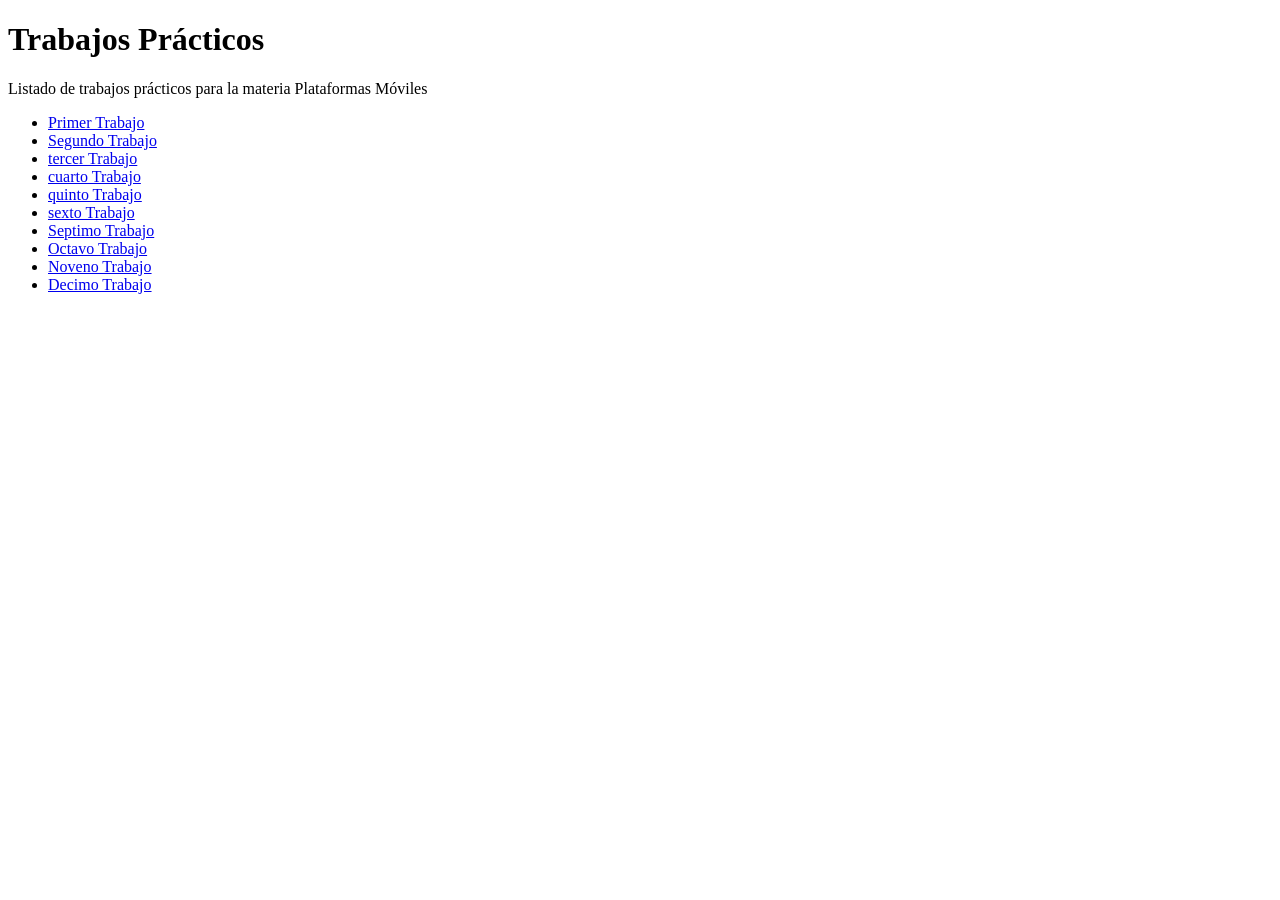
<file: index.html>
<!DOCTYPE html>
<html>
   <head>
      <title>Hola Mundo!</title>
   </head>
   <body>
     <h1>Trabajos Prácticos</h1>
     <p>Listado de trabajos prácticos para la materia Plataformas Móviles</p>
     <ul>
       <li><a href="/plataformas-moviles-entregas/tp-1">Primer Trabajo</a></li>
       <li><a href="/plataformas-moviles-entregas/tp-2">Segundo Trabajo</a></li>
        <li><a href="/plataformas-moviles-entregas/tp-3">tercer Trabajo</a></li>
        <li><a href="/plataformas-moviles-entregas/tp-4">cuarto Trabajo</a></li>
        <li><a href="/plataformas-moviles-entregas/tp-5/bootstra.html">quinto Trabajo</a></li>
        <li><a href="/plataformas-moviles-entregas/tp-6">sexto Trabajo</a></li>
        <li><a href="/plataformas-moviles-entregas/tp-7/funciones.html">Septimo Trabajo</a></li>
        <li><a href="/plataformas-moviles-entregas/tp-8/">Octavo Trabajo</a></li>
        <li><a href="/plataformas-moviles-entregas/tp-9/">Noveno Trabajo</a></li>
        <li><a href="/plataformas-moviles-entregas/tp-10/">Decimo Trabajo</a></li>
     </ul>
   </body>
</html>
</file>
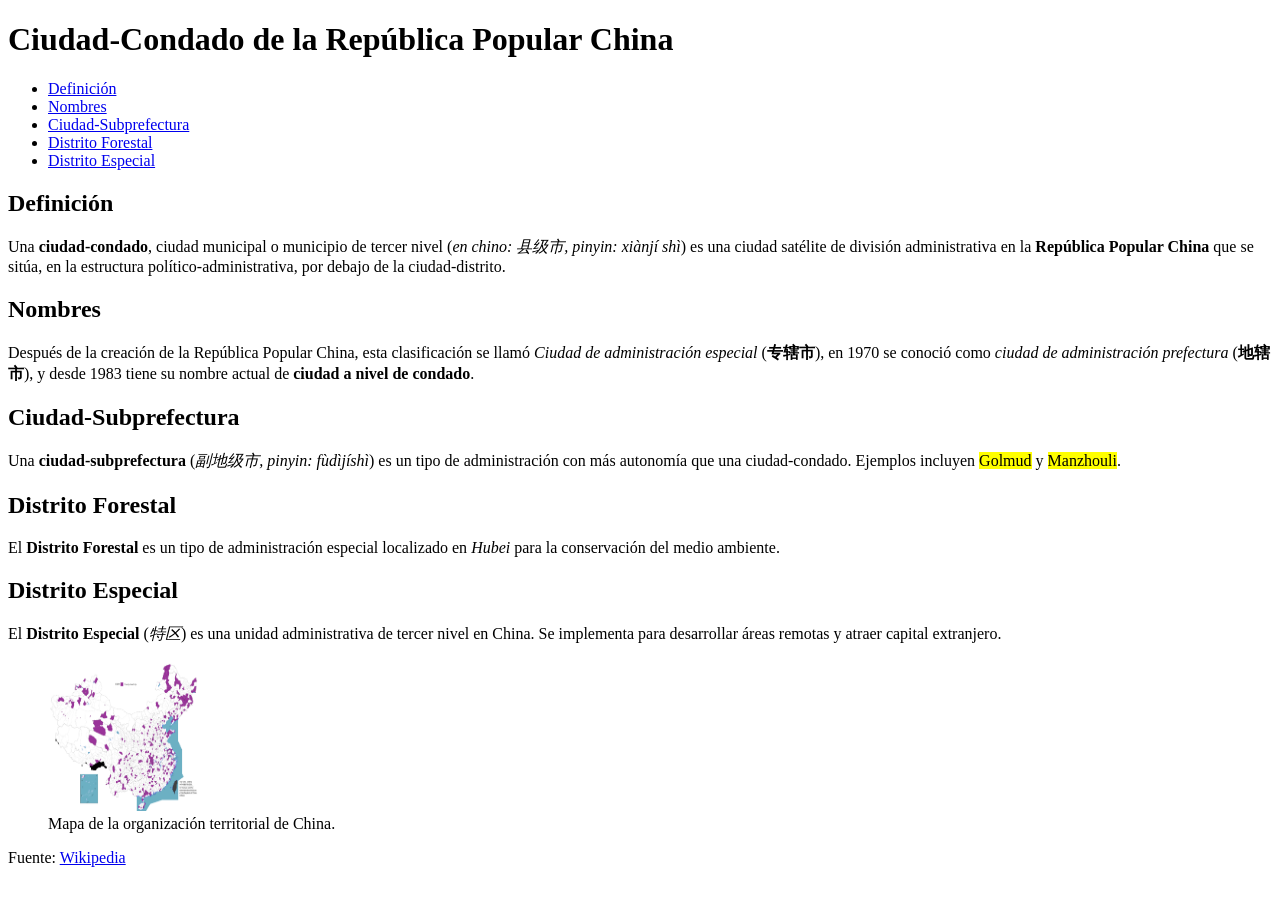
<file: tp-1/index.html>
<!DOCTYPE html>
<html lang="es">
<head>
    <meta charset="UTF-8">
    <meta name="viewport" content="width=device-width, initial-scale=1.0">
    <title>Ciudad-Condado de la República Popular China</title>
</head>
<body>
    <header>
        <h1>Ciudad-Condado de la República Popular China</h1>
    </header>
    
    <nav>
        <ul>
            <li><a href="#definicion">Definición</a></li>
            <li><a href="#nombres">Nombres</a></li>
            <li><a href="#ciudad-subprefectura">Ciudad-Subprefectura</a></li>
            <li><a href="#distrito-forestal">Distrito Forestal</a></li>
            <li><a href="#distrito-especial">Distrito Especial</a></li>
        </ul>
    </nav>
    
    <main>
        <section id="definicion">
            <h2>Definición</h2>
            <p>Una <strong>ciudad-condado</strong>, ciudad municipal o municipio de tercer nivel (<em>en chino: 县级市, pinyin: xiànjí shì</em>) es una ciudad satélite de división administrativa en la <strong>República Popular China</strong> que se sitúa, en la estructura político-administrativa, por debajo de la ciudad-distrito.</p>
        </section>
        
        <section id="nombres">
            <h2>Nombres</h2>
            <p>Después de la creación de la República Popular China, esta clasificación se llamó <em>Ciudad de administración especial</em> (<strong>专辖市</strong>), en 1970 se conoció como <em>ciudad de administración prefectura</em> (<strong>地辖市</strong>), y desde 1983 tiene su nombre actual de <strong>ciudad a nivel de condado</strong>.</p>
        </section>
        
        <section id="ciudad-subprefectura">
            <h2>Ciudad-Subprefectura</h2>
            <p>Una <strong>ciudad-subprefectura</strong> (<em>副地级市, pinyin: fùdìjíshì</em>) es un tipo de administración con más autonomía que una ciudad-condado. Ejemplos incluyen <mark>Golmud</mark> y <mark>Manzhouli</mark>.</p>
        </section>
        
        <section id="distrito-forestal">
            <h2>Distrito Forestal</h2>
            <p>El <strong>Distrito Forestal</strong> es un tipo de administración especial localizado en <em>Hubei</em> para la conservación del medio ambiente.</p>
        </section>
        
        <section id="distrito-especial">
            <h2>Distrito Especial</h2>
            <p>El <strong>Distrito Especial</strong> (<em>特区</em>) es una unidad administrativa de tercer nivel en China. Se implementa para desarrollar áreas remotas y atraer capital extranjero.</p>
            <figure>
                <img src= "China_County-level_cities.png" alt="Mapa administrativo de China" height="150px" width="150px">
                <figcaption>Mapa de la organización territorial de China.</figcaption>
            </figure>
        </section>
    </main>
    
    <footer>
        <p>Fuente: <a href="https://es.wikipedia.org/wiki/Ciudad-condado_de_la_Rep%C3%BAblica_Popular_China" target="_blank">Wikipedia</a></p>
    </footer>
</body>
</html>
</file>
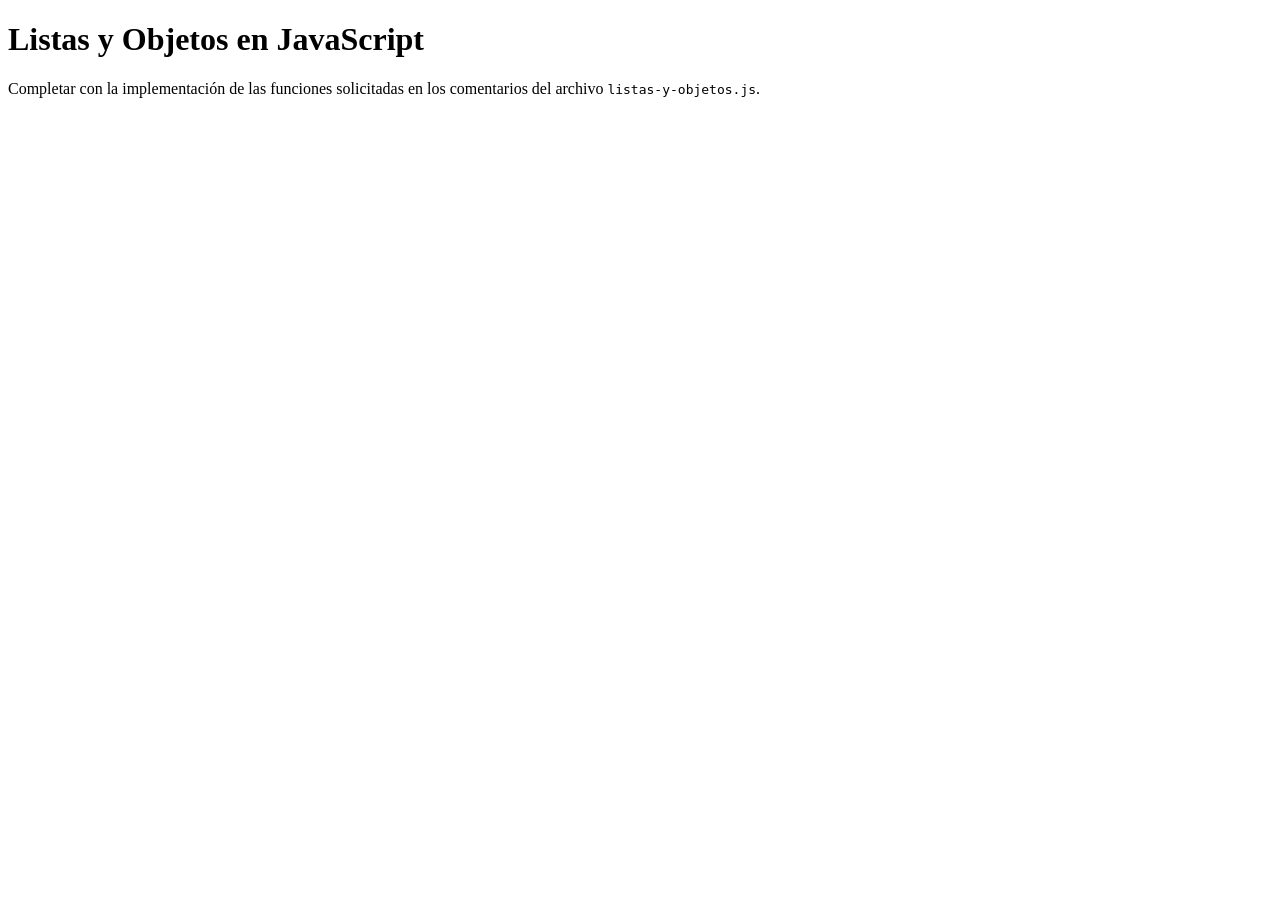
<file: tp-10/index.html>
<!DOCTYPE html>
<html>
<head>
    <meta charset="utf-8">
    <meta name="viewport" content="width=device-width, initial-scale=1">
    <title>Listas y Objetos en JavaScript</title>
</head>
<body>
    <h1>Listas y Objetos en JavaScript</h1>
    <p>Completar con la implementación de las funciones solicitadas en los comentarios del archivo <code>listas-y-objetos.js</code>.</p>
    <script src="listas-y-objetos.js"></script>
</body>
</html>
</file>
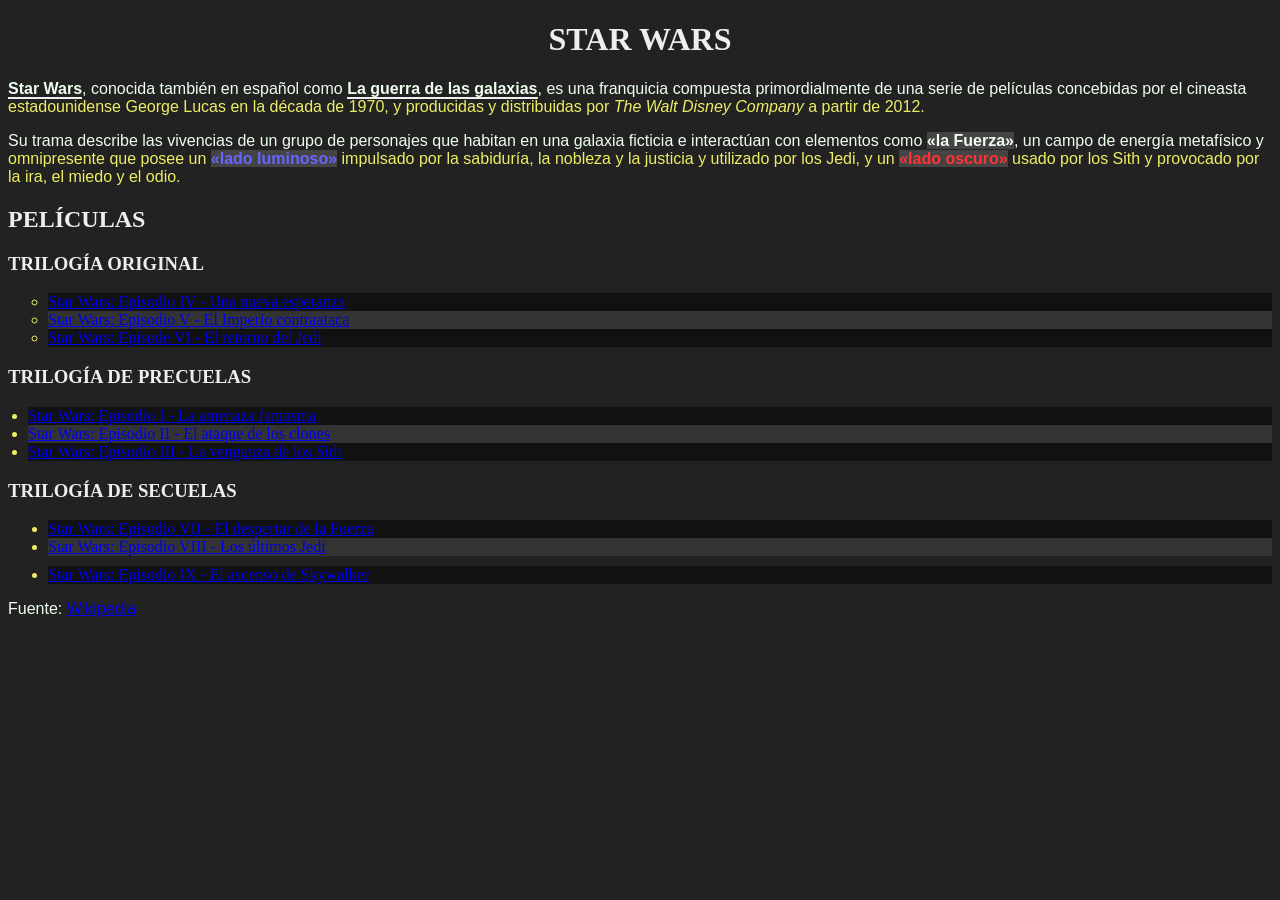
<file: tp-2/index.html>
<!DOCTYPE html>
<html>
<head>
    <meta charset="utf-8">
    <meta name="viewport" content="width=device-width, initial-scale=1">
    <link rel="stylesheet" href="estilo.css">
    <title>TP2 - Selectores CSS</title>
</head>
<body>
    <h1>Star Wars</h1>
    <p><strong>Star Wars</strong>, conocida también en español como <strong>La guerra de las galaxias</strong>, es una franquicia compuesta primordialmente de una serie de películas concebidas por el cineasta estadounidense George Lucas en la década de 1970, y producidas y distribuidas por <a>The Walt Disney Company</a> a partir de 2012.</p>
    <p>Su trama describe las vivencias de un grupo de personajes que habitan en una galaxia ficticia e interactúan con elementos como <span class="the-force">«la Fuerza»</span>, un campo de energía metafísico y omnipresente que posee un <span class="the-force light-side">«lado luminoso»</span> impulsado por la sabiduría, la nobleza y la justicia y utilizado por los Jedi, y un <span class="the-force dark-side">«lado oscuro»</span> usado por los Sith y provocado por la ira, el miedo y el odio.</p>
    <h2>Películas</h2>
    <h3>Trilogía Original</h3>
    <ul id="og-trilogy" class="movies-list">
        <li><a href="https://es.wikipedia.org/wiki/Star_Wars:_Episodio_IV_-_Una_nueva_esperanza">Star Wars: Episodio IV - Una nueva esperanza</a></li>
        <li><a href="https://es.wikipedia.org/wiki/Star_Wars:_Episodio_V_-_El_Imperio_contraataca">Star Wars: Episodio V - El Imperio contraataca</a></li>
        <li><a href="https://es.wikipedia.org/wiki/Star_Wars:_Episode_VI_-_Return_of_the_Jedi">Star Wars: Episode VI - El retorno del Jedi</a></li>
    </ul>
    <h3>Trilogía de precuelas</h3>
    <ul class="movies-list">
        <li><a href="https://es.wikipedia.org/wiki/Star_Wars:_Episodio_I_-_La_amenaza_fantasma">Star Wars: Episodio I - La amenaza fantasma</a></li>
        <li><a href="https://es.wikipedia.org/wiki/Star_Wars:_Episodio_II_-_El_ataque_de_los_clones">Star Wars: Episodio II - El ataque de los clones</a></li>
        <li><a href="https://es.wikipedia.org/wiki/Star_Wars:_Episodio_III_-_La_venganza_de_los_Sith">Star Wars: Episodio III - La venganza de los Sith</a></li>
    </ul>
    <h3>Trilogía de secuelas</h3>
    <ul class="movies-list">
        <li><a href="https://es.wikipedia.org/wiki/Star_Wars:_Episodio_VII_-_El_despertar_de_la_Fuerza">Star Wars: Episodio VII - El despertar de la Fuerza</a></li>
        <li><a href="https://es.wikipedia.org/wiki/Star_Wars:_Episodio_VIII_-_Los_últimos_Jedi">Star Wars: Episodio VIII - Los últimos Jedi</a></li>
        <li><a href="https://es.wikipedia.org/wiki/Star_Wars:_Episodio_IX_-_El_ascenso_de_Skywalker">Star Wars: Episodio IX - El ascenso de Skywalker</a></li>
    </ul>
    <p>Fuente: <a href="https://es.wikipedia.org/wiki/Star_Wars">Wikipedia</a></p>
</body>
</html>
</file>
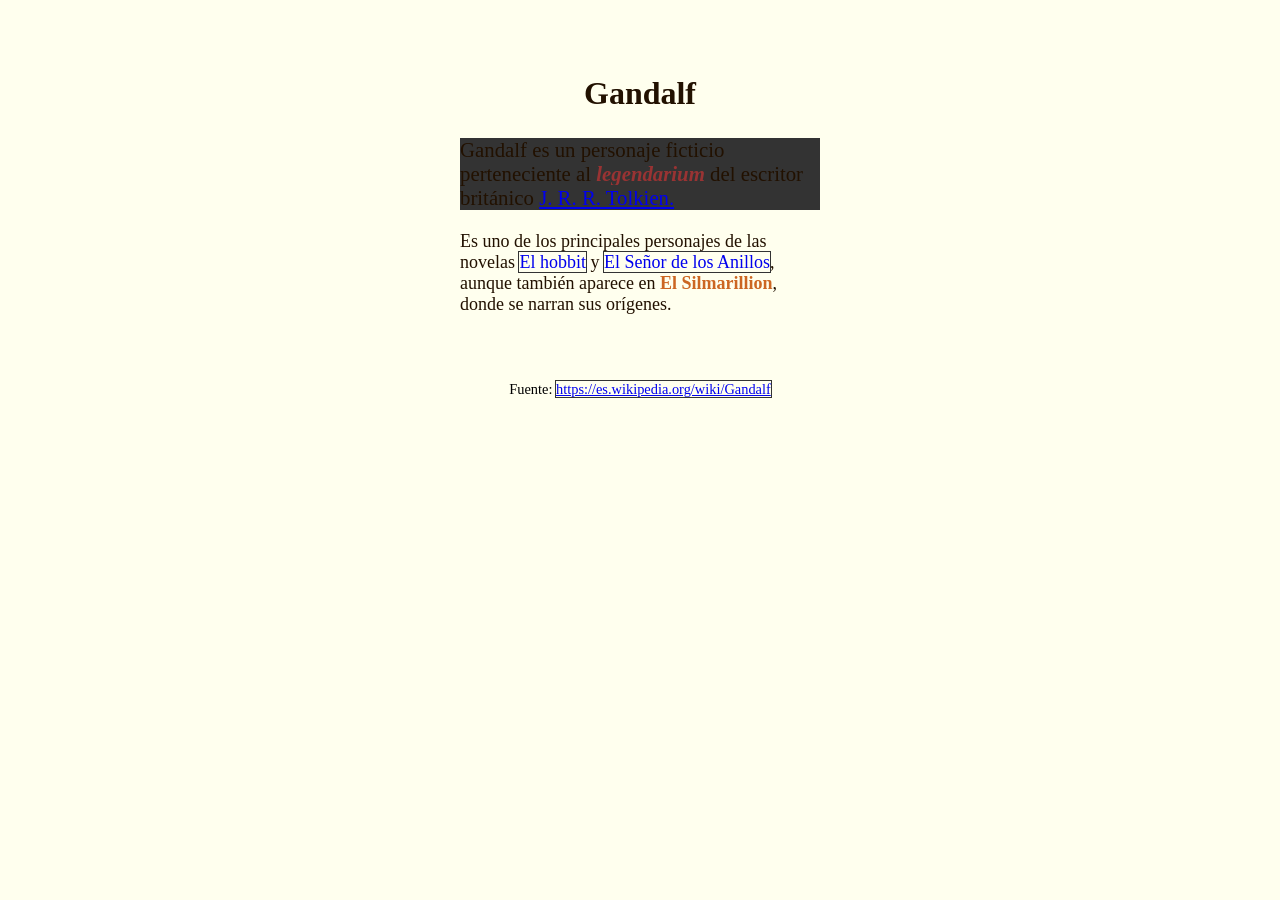
<file: tp-3/index.html>
<!DOCTYPE html>
<html lang="es">
<head>
	<meta charset="utf-8">
	<meta name="viewport" content="width=device-width, initial-scale=1">
	<title>TP3 - Especificidad CSS</title>
	<link rel="stylesheet" type="text/css" href="estilo.css">
    <style type="text/css">
		body {
			font-size: 18px;
			background-color: #ffe;
			color: #210;
		}

		#contenedor {
			max-width: 40ch;
			margin: 2rem auto;
			padding: 1rem;
		}

		h1 {
			font-size: 2rem;
			text-align: left;
		}

		p {
			font-family: sans-serif;
		}

		#primer-parrafo {
			font-size: 1.3rem;
			background-color: #eec;
		}

		p.importante em {
			font-weight: bold;
			color: #144;
		}

		p.novelas a {
			outline: none;
			text-decoration: none;
		}
		p.novelas a:hover {
			text-decoration: underline;
			background-color: #ccd;
		}

		body p.fuente.parrafo {
			color: #999 !important;
			font-size: 0.9rem;
			opacity: 75%;
			text-align: center;
		}

	</style>
</head>
<body>
	<article id="contenedor">
		<h1 class="titulo">Gandalf</h1>
		
		<p id="primer-parrafo" class="importante parrafo">
			Gandalf es un personaje ficticio perteneciente al <em>legendarium</em> del escritor británico <a href="https://es.wikipedia.org/wiki/J._R._R._Tolkien">J. R. R. Tolkien.</a>
		</p>
		
		<p class="novelas parrafo">
			Es uno de los principales personajes de las novelas <a href="https://es.wikipedia.org/wiki/El_hobbit">El hobbit</a> y <a href="https://es.wikipedia.org/wiki/El_Señor_de_los_Anillos">El Señor de los Anillos</a>, aunque también aparece en <span class="complicado" style="color: #622">El Silmarillion</span>, donde se narran sus orígenes.
		</p>
	</article>

	<p class="fuente parrafo">
		Fuente: <a href="https://es.wikipedia.org/wiki/Gandalf">https://es.wikipedia.org/wiki/Gandalf</a>
	</p>
</body>
</html>
</file>
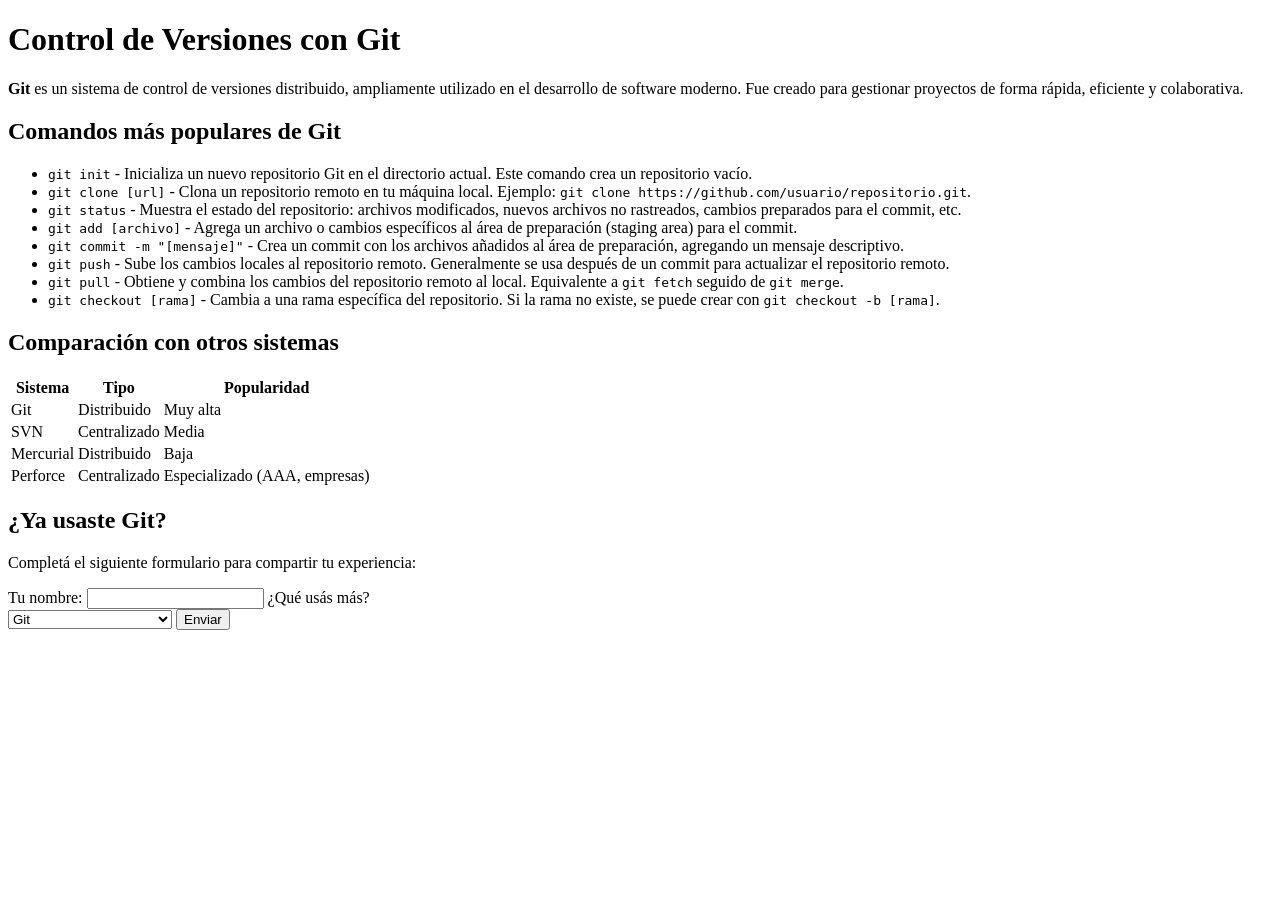
<file: tp-5/index.html>
<!DOCTYPE html>
<html lang="es">
<head>
    <meta charset="UTF-8">
    <meta name="viewport" content="width=device-width, initial-scale=1.0">
    <title>Control de Versiones con Git</title>
</head>
<body>
    <h1>Control de Versiones con Git</h1>

    <p><strong>Git</strong> es un sistema de control de versiones distribuido, ampliamente utilizado en el desarrollo de
        software moderno. Fue creado para gestionar proyectos de forma rápida, eficiente y colaborativa.</p>

    <h2>Comandos más populares de Git</h2>
    <ul>
        <li><code>git init</code> - Inicializa un nuevo repositorio Git en el directorio actual. Este comando crea un repositorio vacío.</li>
        <li><code>git clone [url]</code> - Clona un repositorio remoto en tu máquina local. Ejemplo: <code>git clone https://github.com/usuario/repositorio.git</code>.</li>
        <li><code>git status</code> - Muestra el estado del repositorio: archivos modificados, nuevos archivos no rastreados, cambios preparados para el commit, etc.</li>
        <li><code>git add [archivo]</code> - Agrega un archivo o cambios específicos al área de preparación (staging area) para el commit.</li>
        <li><code>git commit -m "[mensaje]"</code> - Crea un commit con los archivos añadidos al área de preparación, agregando un mensaje descriptivo.</li>
        <li><code>git push</code> - Sube los cambios locales al repositorio remoto. Generalmente se usa después de un commit para actualizar el repositorio remoto.</li>
        <li><code>git pull</code> - Obtiene y combina los cambios del repositorio remoto al local. Equivalente a <code>git fetch</code> seguido de <code>git merge</code>.</li>
        <li><code>git checkout [rama]</code> - Cambia a una rama específica del repositorio. Si la rama no existe, se puede crear con <code>git checkout -b [rama]</code>.</li>
    </ul>

    <h2>Comparación con otros sistemas</h2>
    <table class="table">
        <thead>
            <tr>
                <th>Sistema</th>
                <th>Tipo</th>
                <th>Popularidad</th>
            </tr>
        </thead>
        <tbody>
            <tr>
                <td>Git</td>
                <td>Distribuido</td>
                <td>Muy alta</td>
            </tr>
            <tr>
                <td>SVN</td>
                <td>Centralizado</td>
                <td>Media</td>
            </tr>
            <tr>
                <td>Mercurial</td>
                <td>Distribuido</td>
                <td>Baja</td>
            </tr>
            <tr>
                <td>Perforce</td>
                <td>Centralizado</td>
                <td>Especializado (AAA, empresas)</td>
            </tr>
        </tbody>
    </table>

    <h2>¿Ya usaste Git?</h2>
    <p>Completá el siguiente formulario para compartir tu experiencia:</p>

    <form class="form">
        <label for="nombre">Tu nombre:</label>
        <input type="text" id="nombre" name="nombre" class="form-control">

        <label for="experiencia">¿Qué usás más?</label><br>
        <select id="experiencia" name="experiencia" class="form-select">
            <option value="git">Git</option>
            <option value="github">Git + GitHub</option>
            <option value="otro">Otro sistema</option>
            <option value="ninguno">Todavía no uso ninguno</option>
        </select>

        <input type="submit" value="Enviar" class="btn btn-primary mt-2">
    </form>
</body>
</html>
</file>
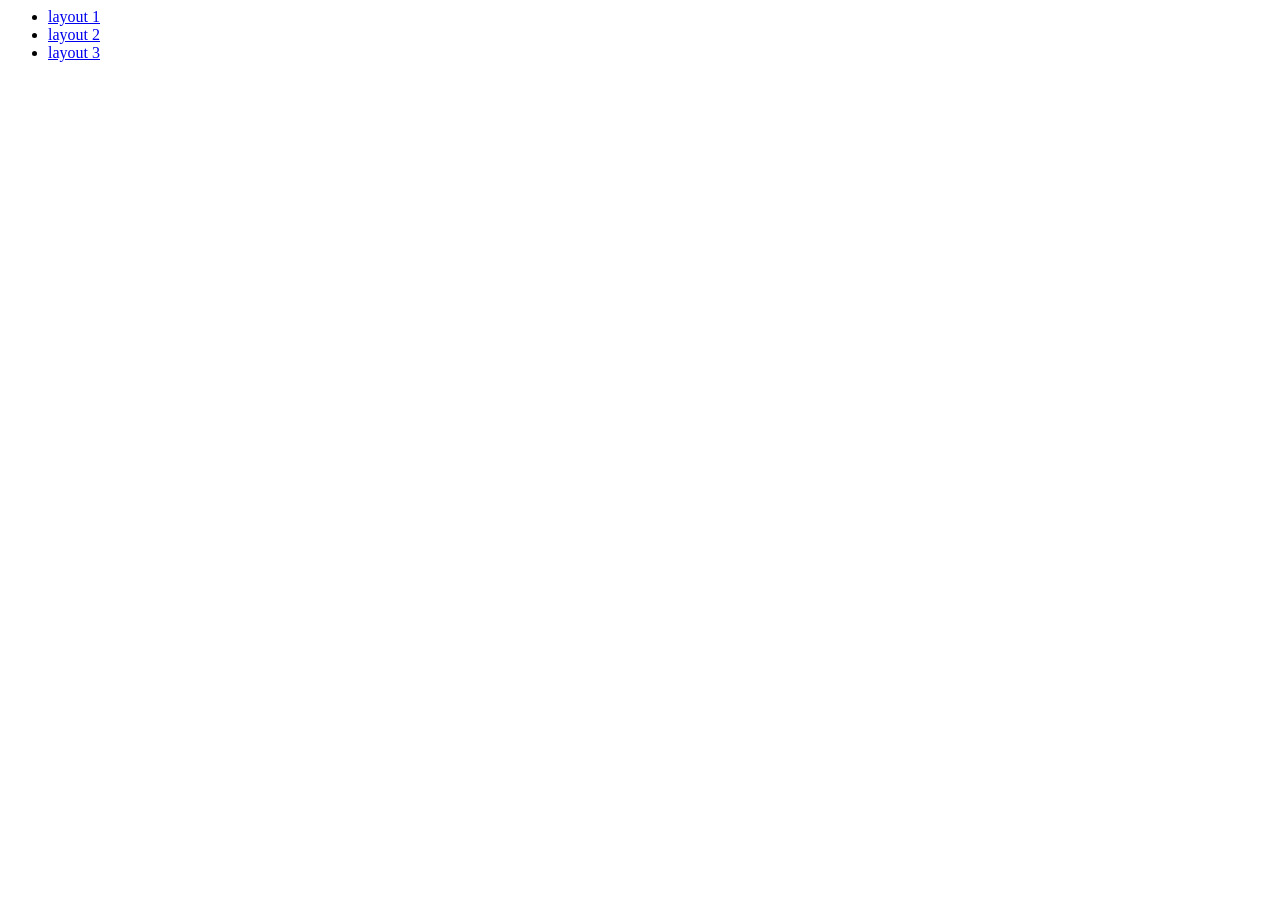
<file: tp-6/index.html>
<html>
    <head>
        <title> T.P N°6:Grilla bootstrap </title>
    </head>
    <body>
        <ul>
            <li>
                <a href="layout-1.html"> layout 1 </a>
            </li>
            <li>
                <a href="layout-2.html"> layout 2 </a>
            </li>
            <li>
                <a href="layout-3.html"> layout 3 </a>
            </li>
        </ul>
    </body>
</html>
</file>
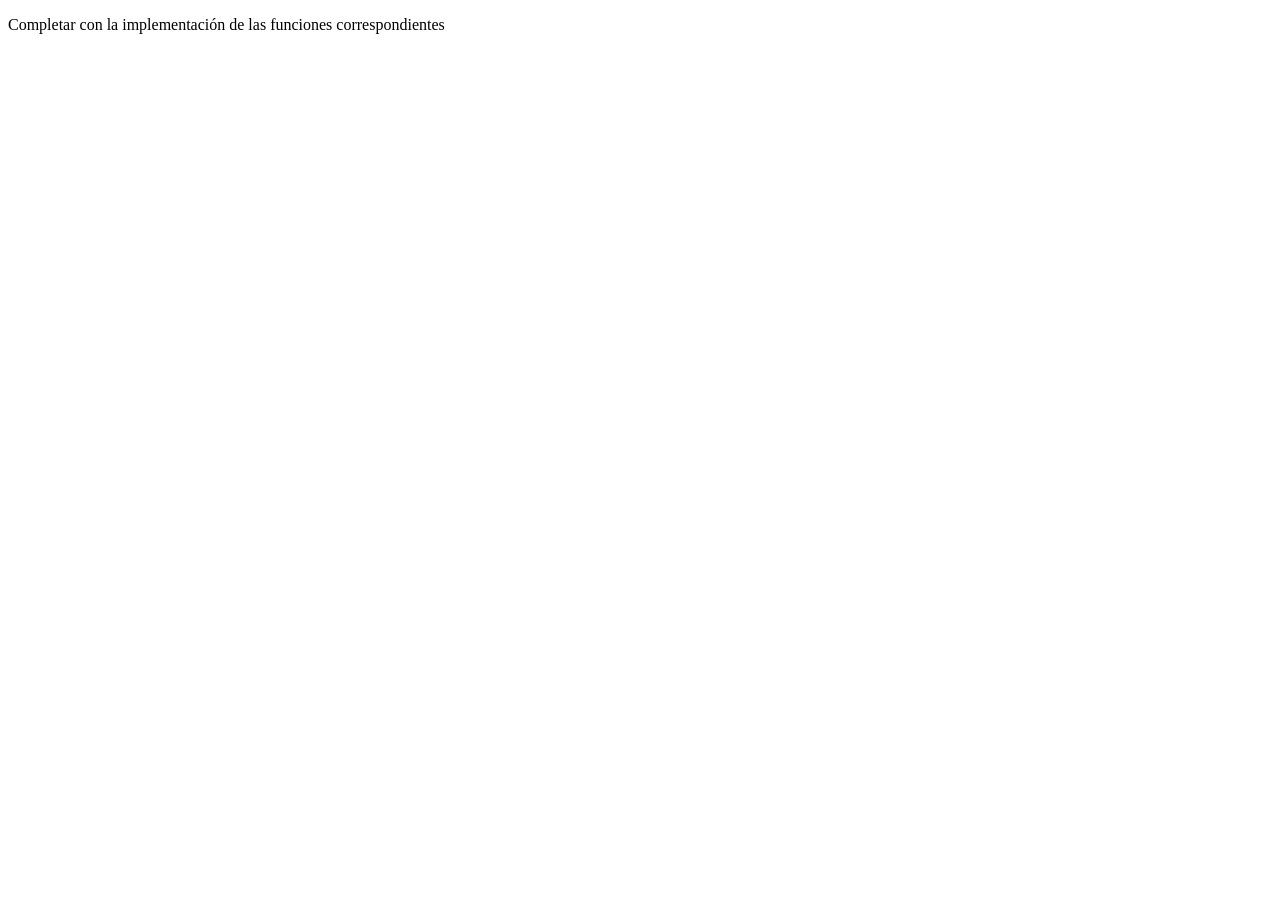
<file: tp-7/index.html>
<!DOCTYPE html>
<html>
<head>
	<meta charset="utf-8">
	<meta name="viewport" content="width=device-width, initial-scale=1">
	<title>TP-7: Funciones en JavaScript</title>
</head>
<body>
<p>Completar con la implementación de las funciones correspondientes</p>
<script type="text/javascript">
// Numeros

// 1- Implementar una función "suma" que retorne la suma de 2 numeros
// ejemplo: suma(2,3) retorna 5
function suma(num1, num2) {
    // return num1 + num2;
}

console.log("Resultados de suma():")
console.log(suma(2,3)); // 5
console.log(suma(4,4)); // 8
console.log(suma(-10,10)); // 0


// 2- Implementar una función "elevarAlCubo" que eleve al cubo un numero
// ejemplo: elevarAlCubo(3) retorna 27

console.log("Resultados de elevarAlCubo():")
console.log(elevarAlCubo(3)); // 27
console.log(elevarAlCubo(99)); // 970299

// 3- Implementar una función "restoDivisionEntera" para devolver el resto de una división entera entre un dividendo y un divisor
// ejemplo: restoDivisionEntera(3,2) retorna 1

console.log("Resultados de restoDivisionEntera():")
console.log(restoDivisionEntera(1,3)); // 1
console.log(restoDivisionEntera(2,3)); // 2
console.log(restoDivisionEntera(3,3)); // 0
console.log(restoDivisionEntera(4,3)); // 1


// 4- Implementar una función "numeroPi" para devolver el numero PI
// ejemplo: numeroPi() retorna 3,14...

console.log("Resultado de numeroPi():")
console.log(numeroPi())


// 5- Implementar una función "numeroRandom" para devolver un número random (aleatorio)
// ejemplo: numeroRandom() retorna 0,123...

console.log("Resultados de numeroRandom():")
console.log(numeroRandom())
console.log(numeroRandom())
console.log(numeroRandom())


// 6- Implementar una función "numeroRandomDesdeHasta" para devolver un número random entre 2 valores recibidos como parámetros
// ejemplo: numeroRandomDesdeHasta(1,6) retorna 3

console.log("Resultados de numeroRandomDesdeHasta():")
console.log(numeroRandomDesdeHasta(1,6))
console.log(numeroRandomDesdeHasta(2,5))
console.log(numeroRandomDesdeHasta(3,4))


// 7- Implementar una función "esPar" que reciba un número como parámetro y devuelva verdadero si el número es par, o falso si es impar
// ejemplo: esPar(4) retorna true, esPar(5) retorna false

console.log("Resultados de esPar():")
console.log(esPar(4)); // true
console.log(esPar(5)); // false
console.log(esPar(0)); // true
console.log(esPar(-2)); // true


// 8- Implementar una función "esPositivo" que reciba un número y devuelva true si el número es positivo, o false si es negativo o cero
// ejemplo: esPositivo(4) retorna true, esPositivo(-3) retorna false

console.log("Resultados de esPositivo():")
console.log(esPositivo(4)); // true
console.log(esPositivo(-3)); // false
console.log(esPositivo(0)); // false

// 9- Implementar una función "clasificarNumero" que reciba un número y retorne un mensaje indicando si el número es par o impar, y si es positivo o negativo
// ejemplo: clasificarNumero(4) retorna "El número 4 es par y positivo."
// ejemplo: clasificarNumero(-3) retorna "El número -3 es impar y negativo."

console.log("Resultados de clasificarNumero():")
console.log(clasificarNumero(4)); // "El número 4 es par y positivo."
console.log(clasificarNumero(-3)); // "El número -3 es impar y negativo."
console.log(clasificarNumero(0)); // "El número 0 es par y no positivo."

// Cadenas de Caracteres

// 10- Implementar una función "transformarMayuscula" que transforme a mayúscula la cadena de caracteres recibida como parámetro
// ejemplo: transformarMayuscula("Plataformas Móviles") retorna "PLATAFORMAS MÓVILES"

console.log("Resultados de transformarMayuscula():")
console.log(transformarMayuscula("Plataformas Móviles"))
console.log(transformarMayuscula("hola mundo"))
console.log(transformarMayuscula("abc"))


// 11- Implementar una función "primeraLetra" que nos devuelva la inicial de la cadena de caracteres recibida como parámetro
// ejemplo: primeraLetra("Plataformas") retorna "P"

console.log("Resultados de primeraLetra():")
console.log(primeraLetra("Plataformas Móviles"))
console.log(primeraLetra("hola mundo"))
console.log(primeraLetra("abc"))


// 12- Implementar una función "sinPrimeraLetra" que nos devuelva la cadena de caracteres recibida como parámetro sin la primera letra
// ejemplo: sinPrimeraLetra("Plataformas") retorna "lataformas"

console.log("Resultados de sinPrimeraLetra():")
console.log(sinPrimeraLetra("Plataformas Móviles"))
console.log(sinPrimeraLetra("hola mundo"))
console.log(sinPrimeraLetra("abc"))


// 13- Implementar una función "primeraLetraMayuscula" que devuelve la cadena de caracteres recibida, pero  con su primera letra en mayúscula
// ejemplo: primeraLetraMayuscula("plataformas") retorna "Plataformas"

console.log("Resultados de primeraLetraMayuscula():")
console.log(primeraLetraMayuscula("plataformas móviles"))
console.log(primeraLetraMayuscula("hola mundo"))
console.log(primeraLetraMayuscula("abc"))


// 14- Implementar una función "terminaCon" que devuelve verdadero o falso si la palabra termina con la terminación recibida
// ejemplo: terminaCon("plataformas", "mas") retorna true

console.log("Resultados de terminaCon():")
console.log(terminaCon("hola", "a")); // true
console.log(terminaCon("hola", "o")); // false
console.log(terminaCon("plataformas", "mas")); // true
console.log(terminaCon("plataformas", "más")); // false

// 15- Implementar una función "palabraInvertida" que devuelva la palabra invertida
// ejemplo: palabraInvertida("hola") retorna "aloh";

console.log("Resultados de palabraInvertida():")
console.log(palabraInvertida("plataformas móviles"))
console.log(palabraInvertida("hola mundo"))
console.log(palabraInvertida("abc"))

</script>
</body>
</html>
</file>
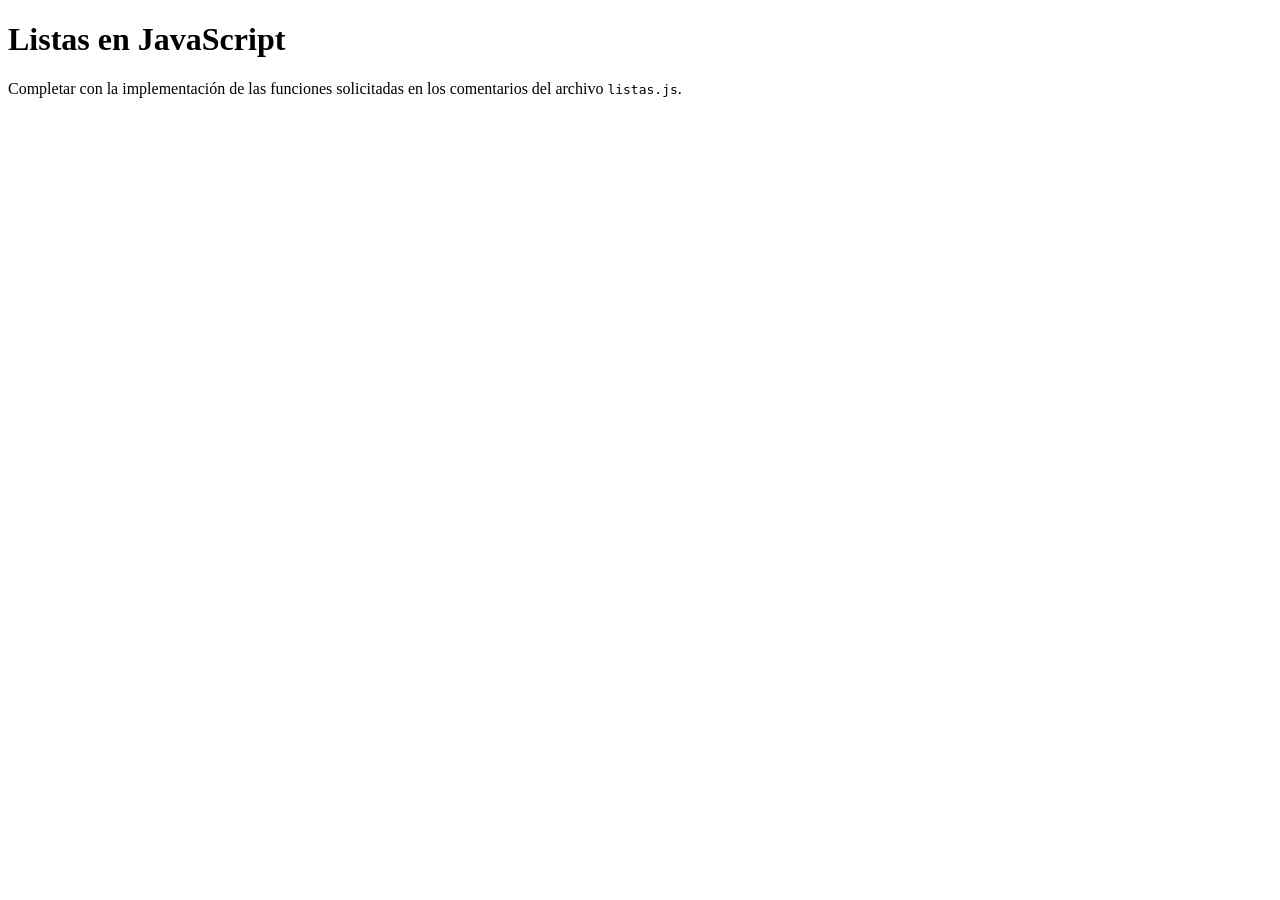
<file: tp-8/index.html>
<!DOCTYPE html>
<html>
<head>
	<meta charset="utf-8">
	<meta name="viewport" content="width=device-width, initial-scale=1">
	<title>Listas en JavaScript</title>
</head>
<body>
    <h1>Listas en JavaScript</h1>
    <p>Completar con la implementación de las funciones solicitadas en los comentarios del archivo <code>listas.js</code>.</p>
    <script src="listas.js"></script>
</body>
</html>
</file>
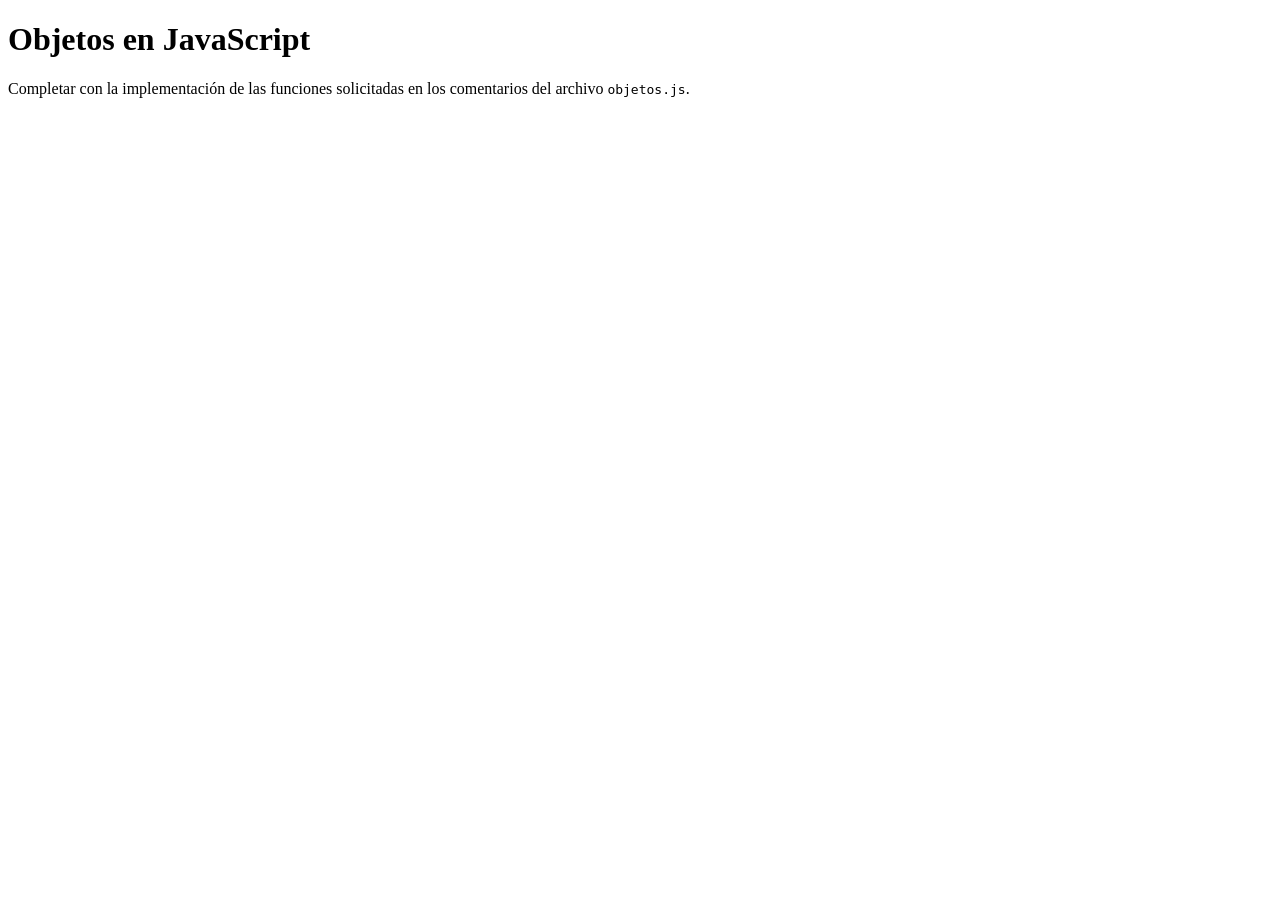
<file: tp-9/index.html>
<!DOCTYPE html>
<html>
<head>
    <meta charset="utf-8">
    <meta name="viewport" content="width=device-width, initial-scale=1">
    <title>Objetos en JavaScript</title>
</head>
<body>
    <h1>Objetos en JavaScript</h1>
    <p>Completar con la implementación de las funciones solicitadas en los comentarios del archivo <code>objetos.js</code>.</p>
    <script src="objetos.js"></script>
</body>
</html>
</file>
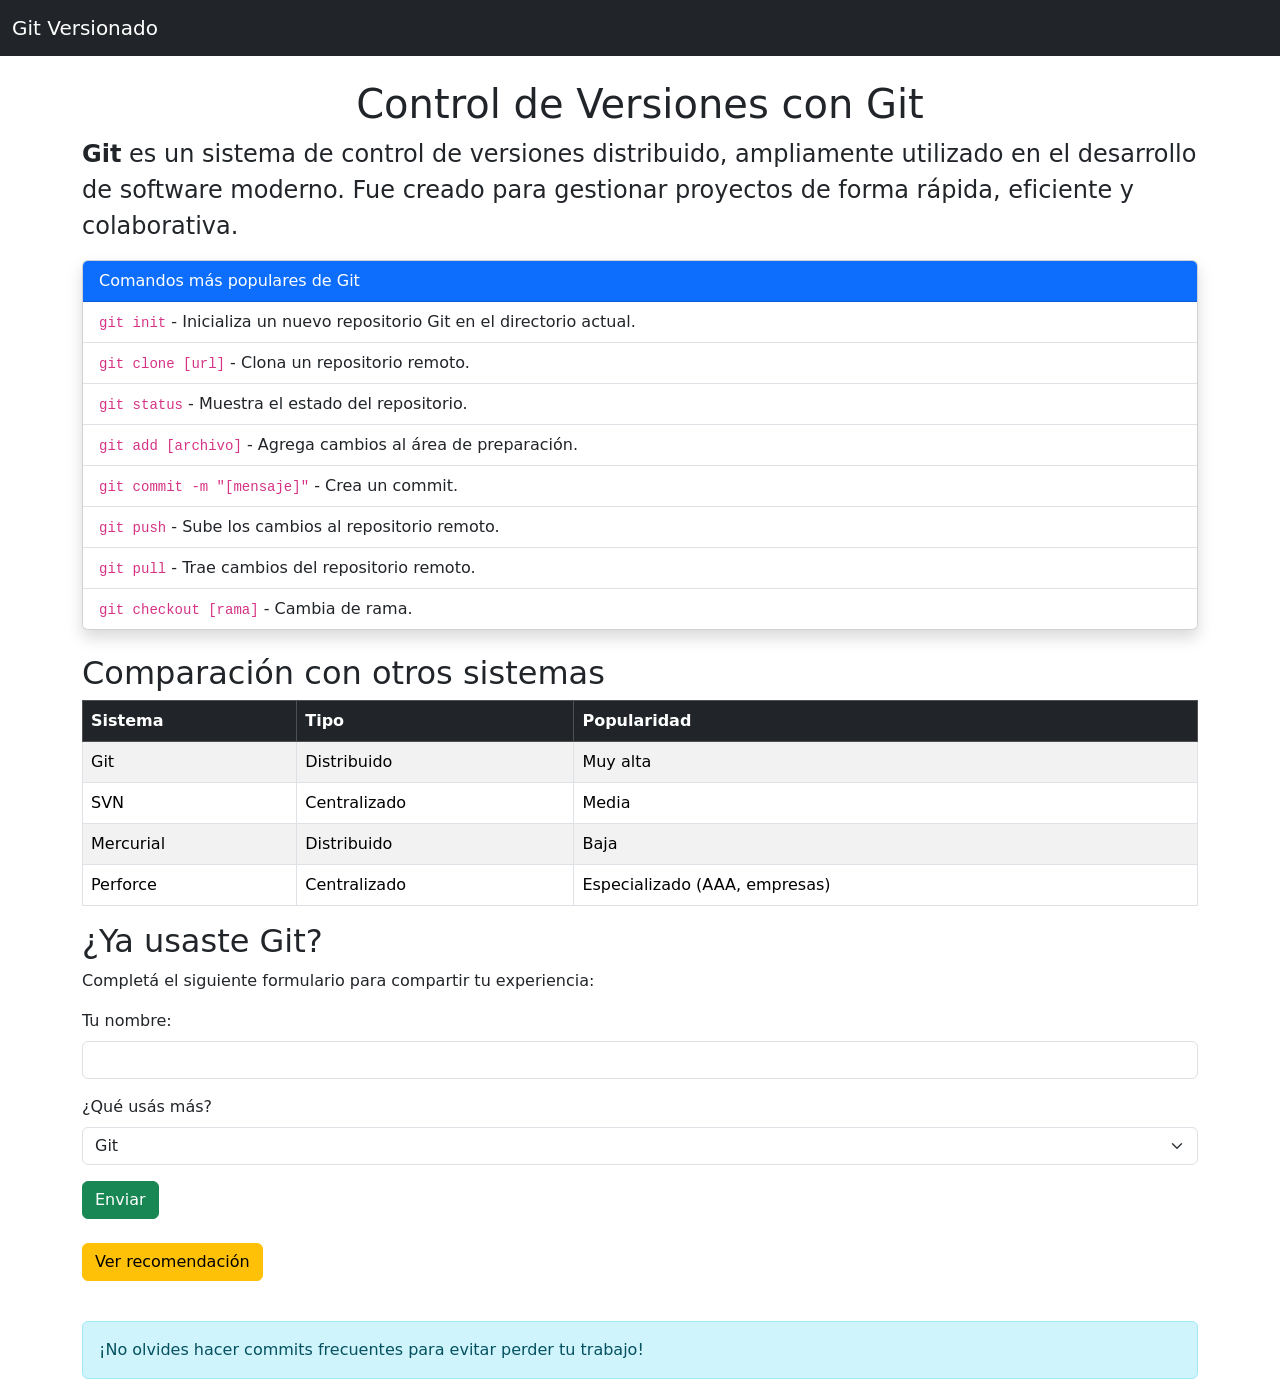
<file: tp-5/Bootstra.html>
<!DOCTYPE html>
<html lang="es">
<head>
  <meta charset="UTF-8">
  <meta name="viewport" content="width=device-width, initial-scale=1.0">
  <title>Control de Versiones con Git</title>
  <!-- Bootstrap CSS CDN -->
  <link href="https://cdn.jsdelivr.net/npm/bootstrap@5.3.3/dist/css/bootstrap.min.css" rel="stylesheet">
</head>
<body>

<!-- Navbar -->
<nav class="navbar navbar-expand-lg navbar-dark bg-dark mb-4">
  <div class="container-fluid">
    <a class="navbar-brand" href="#">Git Versionado</a>
  </div>
</nav>

<!-- Container general -->
<div class="container">

  <!-- Título centrado -->
  <h1 class="text-center">Control de Versiones con Git</h1>

  <!-- Párrafo principal -->
  <p class="fs-4">
    <strong>Git</strong> es un sistema de control de versiones distribuido, ampliamente utilizado en el desarrollo de
    software moderno. Fue creado para gestionar proyectos de forma rápida, eficiente y colaborativa.
  </p>

  <!-- Card con comandos -->
  <div class="card shadow mb-4">
    <div class="card-header bg-primary text-white">
      Comandos más populares de Git
    </div>
    <ul class="list-group list-group-flush">
      <li class="list-group-item"><code>git init</code> - Inicializa un nuevo repositorio Git en el directorio actual.</li>
      <li class="list-group-item"><code>git clone [url]</code> - Clona un repositorio remoto.</li>
      <li class="list-group-item"><code>git status</code> - Muestra el estado del repositorio.</li>
      <li class="list-group-item"><code>git add [archivo]</code> - Agrega cambios al área de preparación.</li>
      <li class="list-group-item"><code>git commit -m "[mensaje]"</code> - Crea un commit.</li>
      <li class="list-group-item"><code>git push</code> - Sube los cambios al repositorio remoto.</li>
      <li class="list-group-item"><code>git pull</code> - Trae cambios del repositorio remoto.</li>
      <li class="list-group-item"><code>git checkout [rama]</code> - Cambia de rama.</li>
    </ul>
  </div>

  <!-- Tabla de comparación -->
  <h2>Comparación con otros sistemas</h2>
  <table class="table table-striped table-hover table-bordered">
    <thead class="table-dark">
      <tr>
        <th>Sistema</th>
        <th>Tipo</th>
        <th>Popularidad</th>
      </tr>
    </thead>
    <tbody>
      <tr>
        <td>Git</td>
        <td>Distribuido</td>
        <td>Muy alta</td>
      </tr>
      <tr>
        <td>SVN</td>
        <td>Centralizado</td>
        <td>Media</td>
      </tr>
      <tr>
        <td>Mercurial</td>
        <td>Distribuido</td>
        <td>Baja</td>
      </tr>
      <tr>
        <td>Perforce</td>
        <td>Centralizado</td>
        <td>Especializado (AAA, empresas)</td>
      </tr>
    </tbody>
  </table>

  <!-- Formulario -->
  <h2>¿Ya usaste Git?</h2>
  <p>Completá el siguiente formulario para compartir tu experiencia:</p>

  <form class="form mb-4">
    <div class="mb-3">
      <label for="nombre" class="form-label">Tu nombre:</label>
      <input type="text" id="nombre" name="nombre" class="form-control">
    </div>

    <div class="mb-3">
      <label for="experiencia" class="form-label">¿Qué usás más?</label>
      <select id="experiencia" name="experiencia" class="form-select">
        <option value="git">Git</option>
        <option value="github">Git + GitHub</option>
        <option value="otro">Otro sistema</option>
        <option value="ninguno">Todavía no uso ninguno</option>
      </select>
    </div>

    <!-- Botón de envío personalizado -->
    <button type="submit" class="btn btn-success">Enviar</button>
  </form>

  <!-- BONUS: Botón para mostrar Modal -->
  <button class="btn btn-warning mb-3" data-bs-toggle="modal" data-bs-target="#infoModal">
    Ver recomendación
  </button>

  <!-- Modal -->
  <div class="modal fade" id="infoModal" tabindex="-1" aria-labelledby="infoModalLabel" aria-hidden="true">
    <div class="modal-dialog">
      <div class="modal-content">
        <div class="modal-header">
          <h5 class="modal-title" id="infoModalLabel">¿Sabías qué?</h5>
          <button type="button" class="btn-close" data-bs-dismiss="modal" aria-label="Cerrar"></button>
        </div>
        <div class="modal-body">
          Git fue creado por Linus Torvalds, el mismo creador del núcleo Linux.
        </div>
        <div class="modal-footer">
          <button type="button" class="btn btn-secondary" data-bs-dismiss="modal">Cerrar</button>
        </div>
      </div>
    </div>
  </div>

  <!-- BONUS: Alerta -->
  <div class="alert alert-info mt-4" role="alert">
    ¡No olvides hacer commits frecuentes para evitar perder tu trabajo!
  </div>

</div>

<!-- Bootstrap JS (con Popper incluido) -->
<script src="https://cdn.jsdelivr.net/npm/bootstrap@5.3.3/dist/js/bootstrap.bundle.min.js"></script>

</body>
</html>
</file>
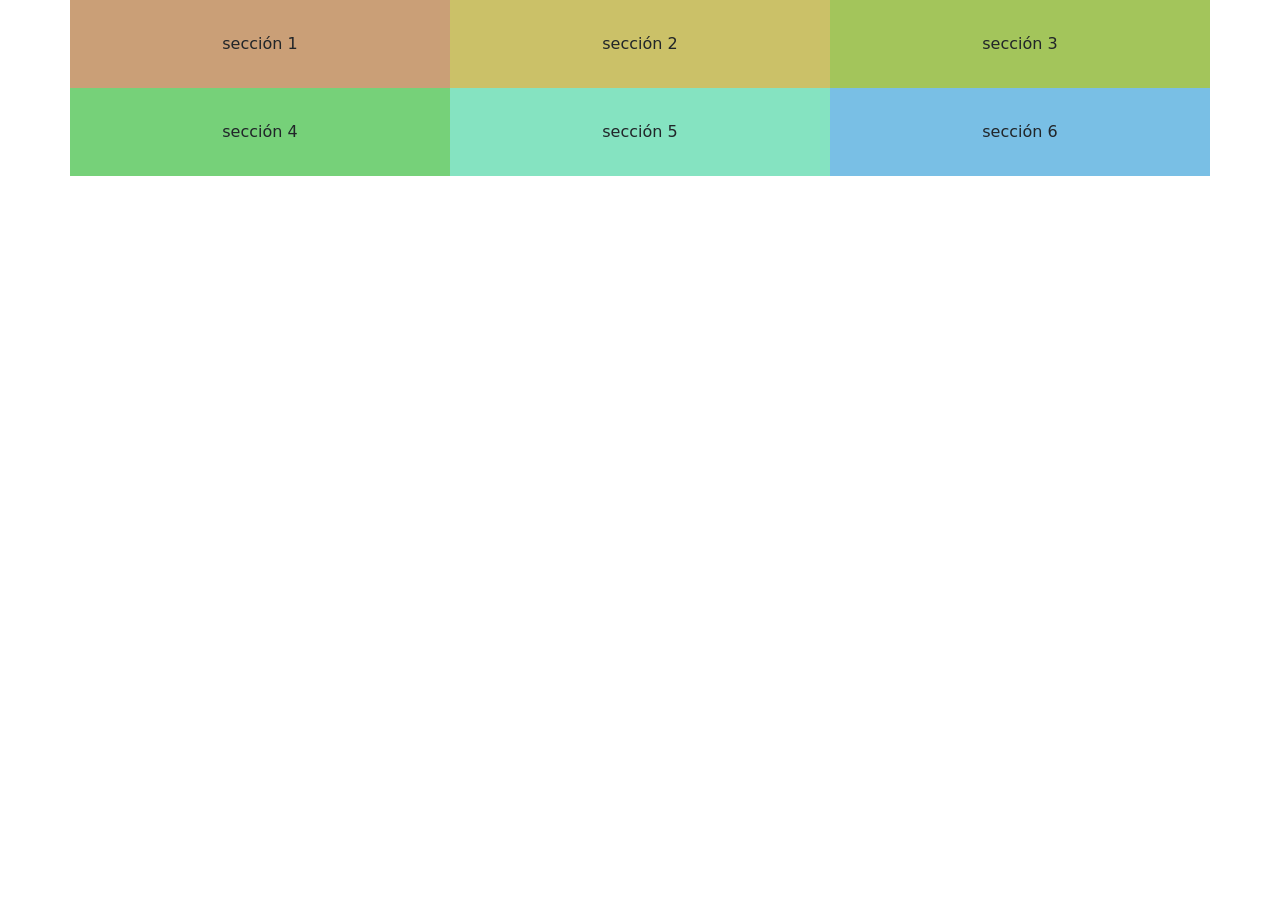
<file: tp-6/layout-1.html>
<!DOCTYPE html>
<html lang="es">
<head>
    <meta charset="UTF-8">
    <meta http-equiv="X-UA-Compatible" content="IE=edge">
    <meta name="viewport" content="width=device-width, initial-scale=1.0">
    <title> layout N°1 </title>
    <link href="https://cdn.jsdelivr.net/npm/bootstrap@5.3.3/dist/css/bootstrap.min.css" rel="stylesheet" integrity="sha384-QWTKZyjpPEjISv5WaRU9OFeRpok6YctnYmDr5pNlyT2bRjXh0JMhjY6hW+ALEwIH" crossorigin="anonymous">
    <style>
        .content {
            padding: 2em 0.5em; 
            text-align: center;
        }
        .s1 {
            background-color: #ca9f77; 
        }
        .s2 {
            background-color: #cbc168; 
        }
        .s3 {
            background-color: #a3c55b; 
        }
        .s4 {
            background-color: #76d179; 
        }
        .s5 {
            background-color: #85e3c1; 
        }
        .s6 {
            background-color: #79bfe5; 
        }
    </style>
</head>
<body>
    <div class="container-sm g-0">
        <div class="row g-0">
            <div class="col-xs-12 col-md-6 col-lg-4">
                <div class="content s1"> sección 1 </div>
            </div>
            <div class="col-xs-12 col-md-6 col-lg-4">
                <div class="content s2"> sección 2 </div>
            </div>
            <div class="col-xs-12 col-md-6 col-lg-4">
                <div class="content s3"> sección 3 </div>
            </div>
            <div class="col-xs-12 col-md-6 col-lg-4">
                <div class="content s4"> sección 4 </div>
            </div>
            <div class="col-xs-12 col-md-6 col-lg-4">
                <div class="content s5"> sección 5 </div>
            </div>
            <div class="col-xs-12 col-md-6 col-lg-4">
                <div class="content s6"> sección 6 </div>
            </div>
        </div>
    </div>
    
    <script src="https://cdn.jsdelivr.net/npm/bootstrap@5.3.3/dist/js/bootstrap.bundle.min.js" integrity="sha384-YvpcrYf0tY3lHB60NNkmXc5s9fDVZLESaAA55NDzOxhy9GkcIdslK1eN7N6jIeHz" crossorigin="anonymous"></script>
</body>
</html>
</file>
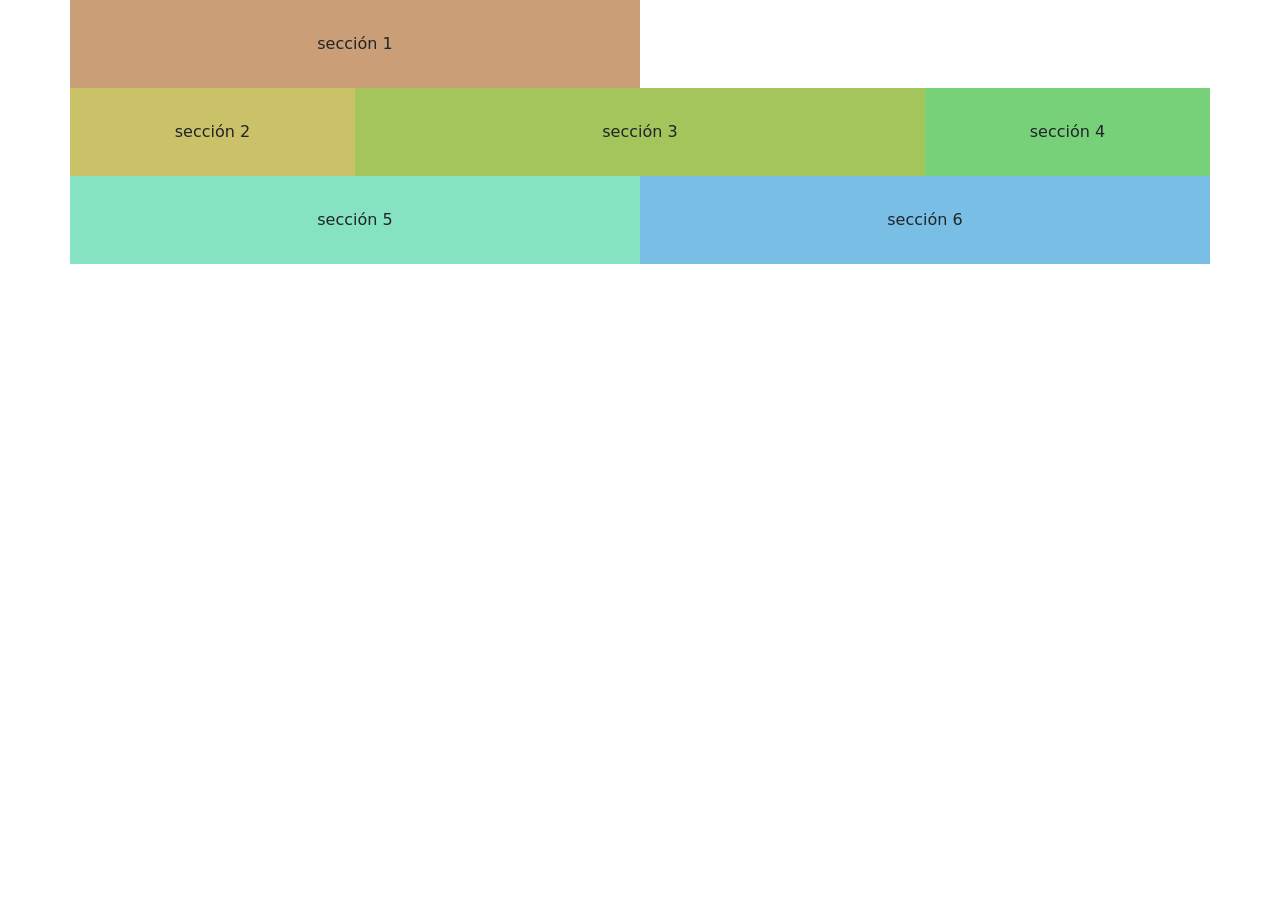
<file: tp-6/layout-2.html>
<!DOCTYPE html>
<html lang="es">
<head>
    <meta charset="UTF-8">
    <meta http-equiv="X-UA-Compatible" content="IE=edge">
    <meta name="viewport" content="width=device-width, initial-scale=1.0">
    <title> layout N°2 </title>
    <link href="https://cdn.jsdelivr.net/npm/bootstrap@5.3.3/dist/css/bootstrap.min.css" rel="stylesheet" integrity="sha384-QWTKZyjpPEjISv5WaRU9OFeRpok6YctnYmDr5pNlyT2bRjXh0JMhjY6hW+ALEwIH" crossorigin="anonymous">
    <style>
        .content {
            padding: 2em 0.5em; 
            text-align: center;
        }
        .s1 {
            background-color: #ca9f77;
        }
        .s2 {
            background-color: #cbc168;
        }
        .s3 {
            background-color: #a3c55b;
        }
        .s4 {
            background-color: #76d179;
        }
        .s5 {
            background-color: #85e3c1;
        }
        .s6 {
            background-color: #79bfe5;
        }
    </style>
</head>
<body>
    <div class="container-sm g-0">
        <div class="row g-0">
            <div class="col-xs-12 col-md-6 col-ls-6">
                <div class="content s1"> sección 1 </div>
            </div>
            <div class="col-md-6"> </div>
            
            <div class="row g-0">
                <div class="col-xs-12 col-md-4 col-xl-3">
                    <div class="content s2"> sección 2 </div>
                </div>
                <div class="col-xs-12  col-md-4 col-xl-6">
                    <div class="content s3"> sección 3 </div>
                </div>
                <div class="col-xs-12  col-md-4 col-xl-3">
                    <div class="content s4"> sección 4 </div>
                </div>
            </div>     
            <div class="col-6  col-md-6 col-xl-6">
                <div class="content s5"> sección 5 </div>
            </div>
            <div class="col-6  col-md-6 col-xl-6 ">
                <div class="content s6"> sección 6 </div>
            </div>
        </div>
    </div>

    <script src="https://cdn.jsdelivr.net/npm/bootstrap@5.3.3/dist/js/bootstrap.bundle.min.js" integrity="sha384-YvpcrYf0tY3lHB60NNkmXc5s9fDVZLESaAA55NDzOxhy9GkcIdslK1eN7N6jIeHz" crossorigin="anonymous"></script>
</body>
</html>
</file>
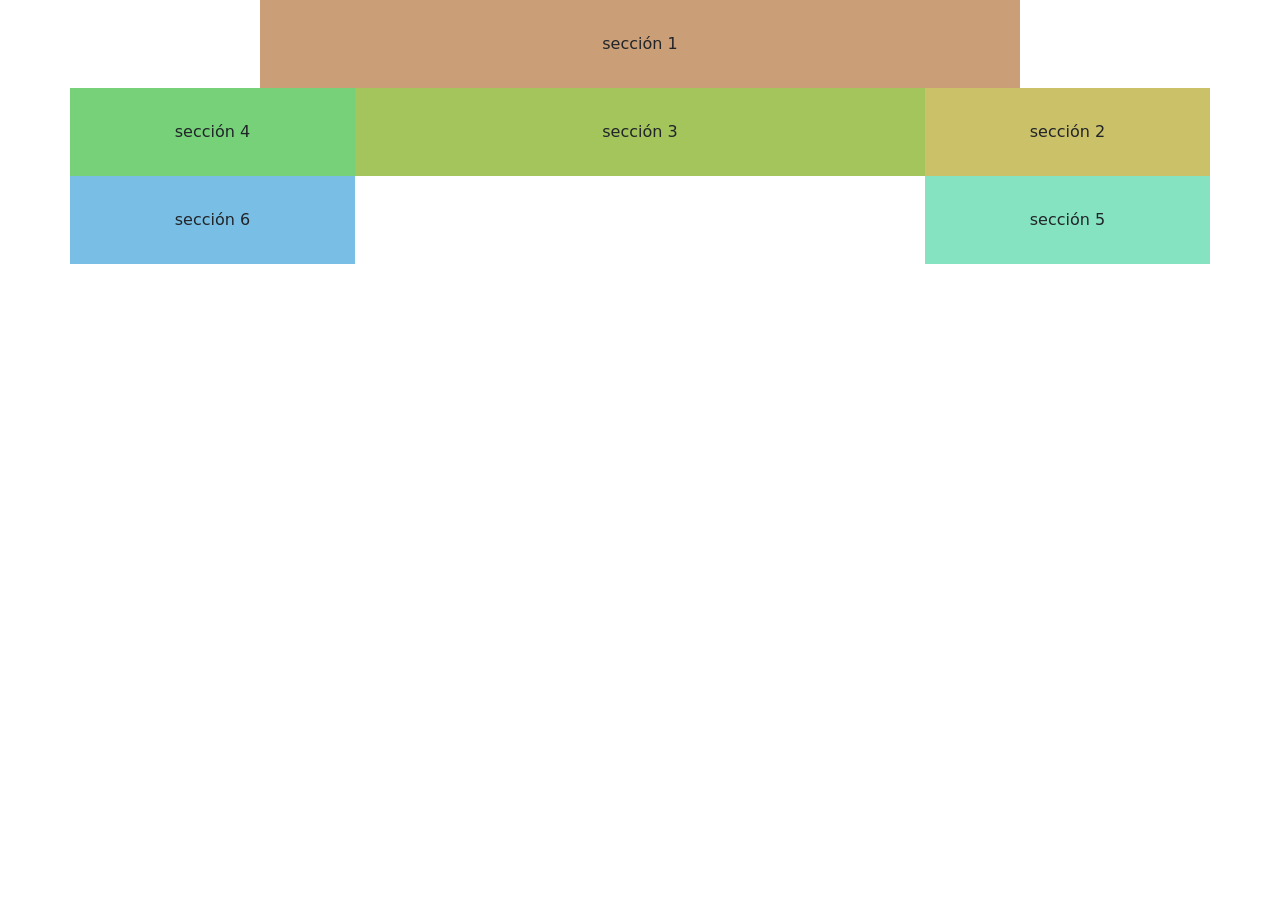
<file: tp-6/layout-3.html>
<!DOCTYPE html>
<html lang="es">
<head>
    <meta charset="UTF-8">
    <meta http-equiv="X-UA-Compatible" content="IE=edge">
    <meta name="viewport" content="width=device-width, initial-scale=1.0">
    <title> layout N°3 </title>
    <link href="https://cdn.jsdelivr.net/npm/bootstrap@5.3.3/dist/css/bootstrap.min.css" rel="stylesheet" integrity="sha384-QWTKZyjpPEjISv5WaRU9OFeRpok6YctnYmDr5pNlyT2bRjXh0JMhjY6hW+ALEwIH" crossorigin="anonymous">
    <style>
        .content {
            padding: 2em 0.5em; 
            text-align: center;
        }
        .s1 {
            background-color: #ca9f77;
        }
        .s2 {
            background-color: #cbc168;
        }
        .s3 {
            background-color: #a3c55b;
        }
        .s4 {
            background-color: #76d179;
        }
        .s5 {
            background-color: #85e3c1;
        }
        .s6 {
            background-color: #79bfe5;
        }
    </style>
</head>
<body>
    <div class="container-sm g-0">
        <div class="row g-0 row justify-content-center">
            <div class="col col-xs-6 col-lg-8 ">
                <div class="content s1"> sección 1 </div>
            </div>
            <div class="row g-0">
                <div class="col order-3 col-sm-4 col-md-3">
                <div class="content s2"> sección 2 </div>
            </div>
            <div class="col order-2 col-sm-4 col-md-6">
                <div class="content s3"> sección 3 </div>
            </div>
            <div class="col order-9 col-sm-4 col-md-3">
                <div class="content s4"> sección 4 </div>
            </div>
            <div class="col d-none d-sm-block order-3 col-md-6 order-lg-last col-lg-3 ">
                <div class="content s5"> sección 5 </div>
            </div>
            <div class="col order-5 col-sm-6 col-xl-3 col-md-6  me-auto col-lg-3 ">
                <div class="content s6"> sección 6 </div> 
            </div> 
            </div>
           
        </div>
    </div>
    
    <script src="https://cdn.jsdelivr.net/npm/bootstrap@5.3.3/dist/js/bootstrap.bundle.min.js" integrity="sha384-YvpcrYf0tY3lHB60NNkmXc5s9fDVZLESaAA55NDzOxhy9GkcIdslK1eN7N6jIeHz" crossorigin="anonymous"></script>
</body>
</html>
</file>
<file: tp-2/estilo.css>
body{
    background-color: #222;
    color: #ee6;
}

h1, h1:hover{
    text-align: center;
    color: gold;
}

p{
    font-family: sans-serif;
}

p::first-line{ /*selcciona el primer parrafo de la etiqueta*/
    color: #efe;
}

h1,h2,h3{
    color: #eee;
    text-transform: uppercase;
}

strong{
    border-bottom:2px solid #eee;
}

.the-force{
 background-color: #444;
 font-weight: 700;
}

.light-side{
 color: #66f;
}

.dark-side{
 color: #f33;
}

#og-trilogy{
    list-style-type: circle;
}

.movies-list:nth-of-type(2){ /*selecciona al segundo elemento del contenedor padre*/
    padding-left: 20px;
}

/*selecciona al tercer elemento del contenedor padre y selecciona al ultimo elemento de la etiqueta li*/
.movies-list:nth-of-type(3) li:last-child { 
    margin-top: 10px;
}

.movies-list li:nth-child(odd) { /*selecciona a los hermanos de su mismo elemento y los elementos impares*/
    background-color: #111;
}

.movies-list li:nth-child(even) { /*selecciona a los hermanos de su mismo elemento  y los elementos pares*/
    background-color: #333;
}

a:visited{ /*Se activa cuando el enlace ya fue visitado*/
    color: grey;
}

a:not([href]) { /*selecciona aquellos atributos que no tengan "href" */
    font-style: italic;
}
</file>
<file: tp-3/estilo.css>
h1.titulo{
    text-align: center;
}

body p{
    font-family: serif;
}

p#primer-parrafo{
    background-color: #333;
}

p#primer-parrafo em{
   color: #933;
}

a{
    outline: 1px solid #333 !important;
}

html body p.fuente.parrafo{
    opacity: 100% ;
    color:  #000 !important;
}

p:not(#primer-parafo){
    text-shadow: none
}

.complicado{
    color: #C62 !important;
    font-weight: 700;
}
</file>
